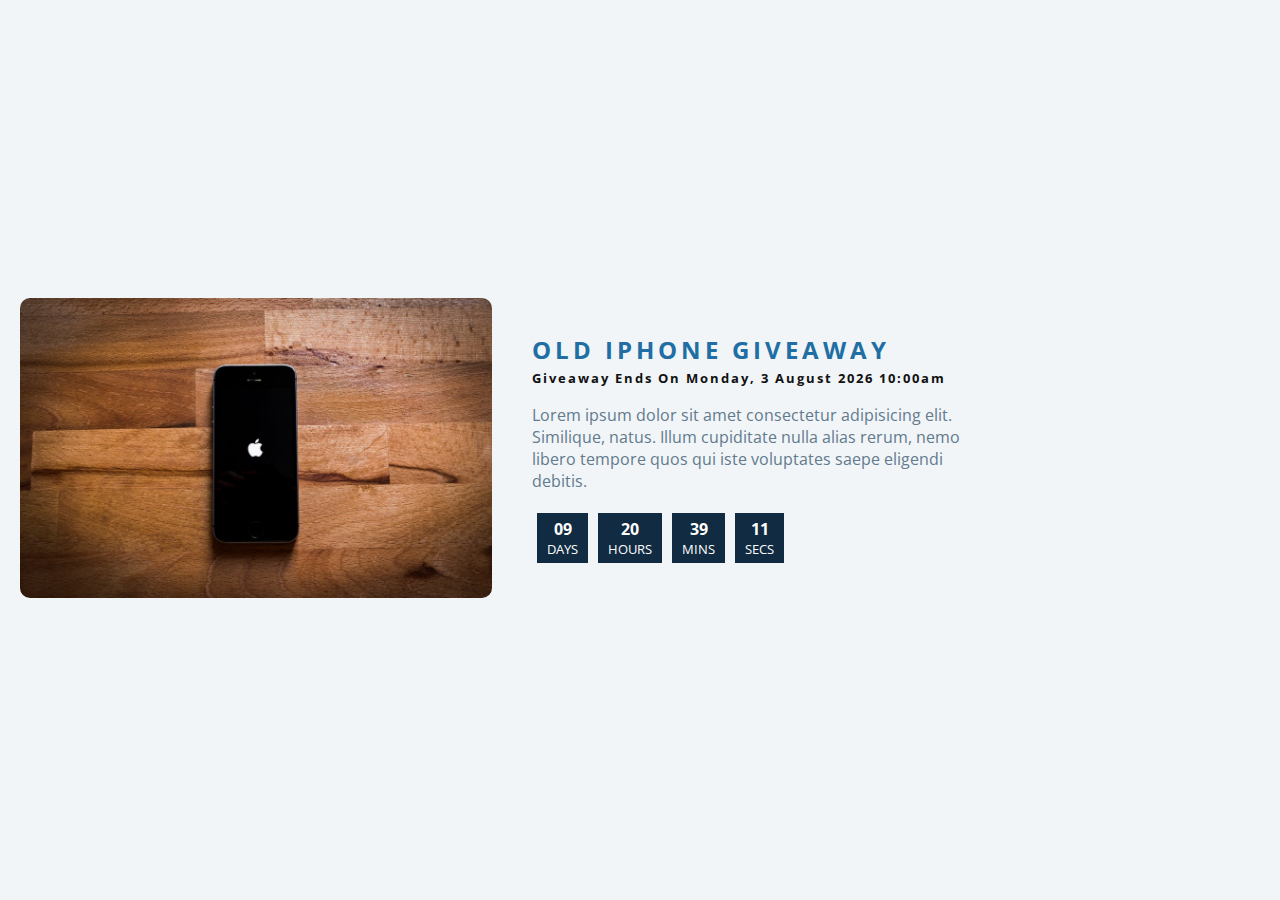
<file: countdown-clock/index.html>
<!DOCTYPE html>
<html lang="en">

<head>
    <meta charset="UTF-8">
    <meta http-equiv="X-UA-Compatible" content="IE=edge">
    <meta name="viewport" content="width=device-width, initial-scale=1.0">
    <link rel="stylesheet" href="style.css">
    <script src="script.js" defer></script>
    <title>Countdown Clock</title>
</head>

<body>
    <div class="container">
        <div class="img-container">
            <img src="./timer_image/gift.jpeg" alt="">
        </div>

        <div class="content-container">
            <div class="title">
                <h2>Old Iphone Giveaway</h2>
                <small class="giveaway">Giveaway ends on friday, 2 April 2021 11:30am</small>
            </div>
            <div class="content">
                <p>Lorem ipsum dolor sit amet consectetur adipisicing elit. Similique, natus. Illum cupiditate nulla
                    alias rerum, nemo libero tempore quos qui iste voluptates saepe eligendi debitis.</p>
            </div>

            <div class="timer">
                <div class="time" id="days">
                    <span>10</span>
                    <small>Days</small>
                </div>
                <div class="time" id="hours">
                    <span>10</span>
                    <small>Hours</small>
                </div>
                <div class="time" id="mins">
                    <span>10</span>
                    <small>Mins</small>
                </div>
                <div class="time" id="secs">
                    <span>10</span>
                    <small>Secs</small>
                </div>
            </div>

        </div>
    </div>
</body>

</html>
</file>
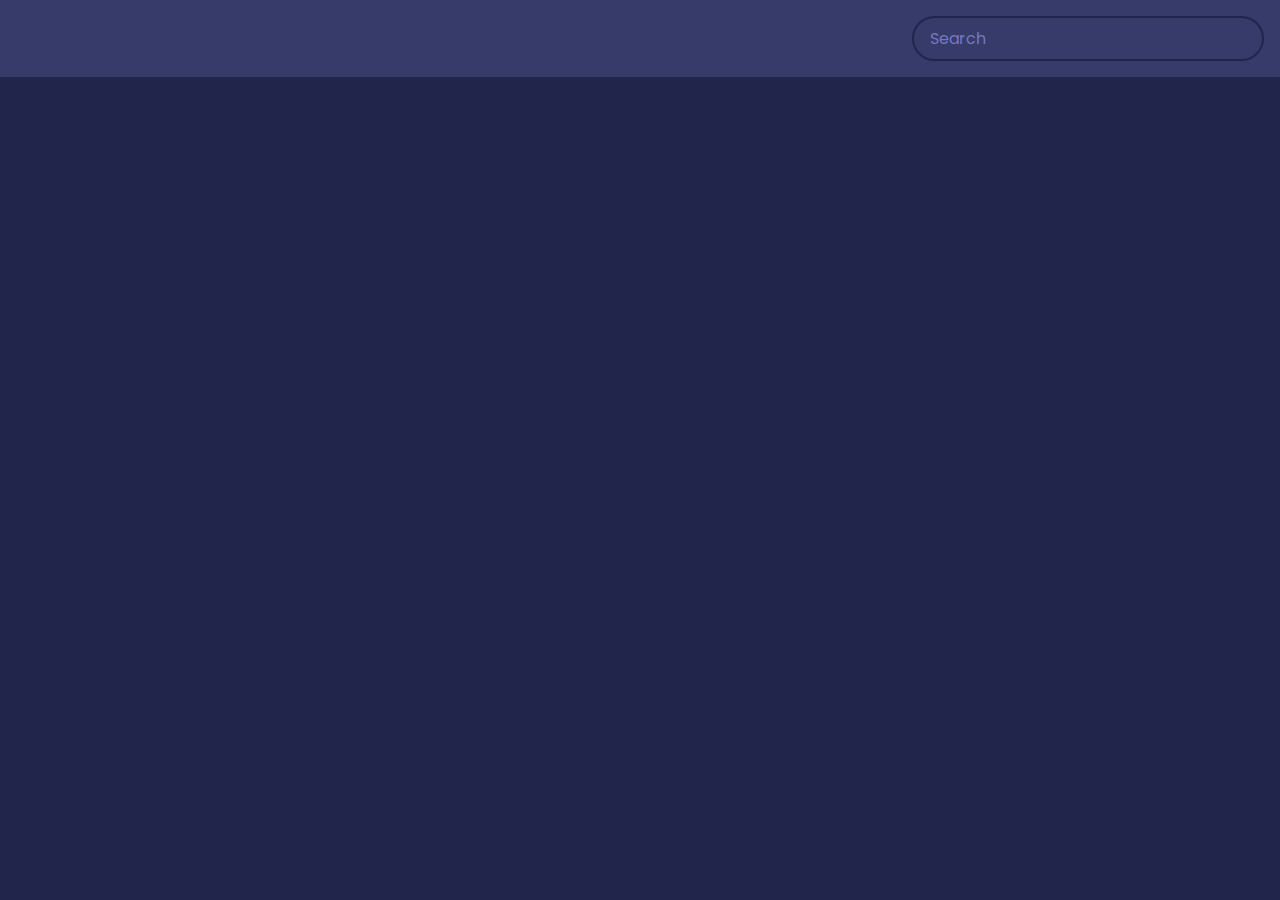
<file: Movie-Ui/index.html>
<!DOCTYPE html>
<html lang="en">

<head>
    <meta charset="UTF-8">
    <meta name="viewport" content="width=device-width, initial-scale=1.0">
    <!-- <link rel="stylesheet" 
    href="https://cdnjs.cloudflare.com/ajax/libs/font-awesome/5.15.2/css/all.min.css" 
    integrity="sha512-HK5fgLBL+xu6dm/Ii3z4xhlSUyZgTT9tuc/hSrtw6uzJOvgRr2a9jyxxT1ely+B+xFAmJKVSTbpM/CuL7qxO8w==" 
    crossorigin="anonymous" /> -->
    <link rel="stylesheet" href="style.css">
    <title>Movie App</title>
</head>

<body>
    <header>
        <form id="form">
            <input type="text" id="search" class="search" placeholder="Search">
        </form>
    </header>
    <main id="main"></main>


    <script src="script.js"></script>
</body>
</html>
</file>
<file: countdown-clock/style.css>
@import url('https://fonts.googleapis.com/css?family=Open+Sans&display=swap');


* {
    box-sizing: border-box;
}


body {
    font-family: "Open Sans", sans-serif;
    margin: 0;
    padding: 0;
    background-color: #F1F5F8;
}

.container {
    width: 100vw;
    height: 100vh;
    display: flex;
    flex-direction: column;
    justify-content: center;
    align-items: center;
    
}

.img-container {
    width: 100%;
    padding: 0 20px;
}

img {
    height: 300px;
    width: 100%;
    object-fit: cover;
    border-radius: 10px;
}

.content-container {
    padding: 0 20px;
    width: 100vw;
}

.title h2 {
   color: #206EA4;
   text-transform: uppercase; 
   letter-spacing: 4px;
   margin: 0;
}

.title small {
    color: #111;
    font-weight: bold;
    text-transform: capitalize;
    letter-spacing: 2px;
}

.content {
    color: #627A8D;
}

.timer {
    display: flex;
}

.time {
    background-color: #102B42;
    color: #fff;
    display: flex;
    flex-direction: column;
    justify-content: center;
    align-items: center;
    margin: 5px;
    padding: 5px 10px;
    font-weight: bold;
}

.time small {
    font-weight: 400;
    text-transform: uppercase;
}


@media(min-width: 600px){
    .container {
        flex-direction: row;
    }

    .img-container {
        width: 40%;
    }
    .content-container {
    width: 60%;
    }

    .content {
        max-width: 450px;
    }
}
</file>
<file: Movie-Ui/style.css>
@import url('https://fonts.googleapis.com/css?family=Poppins&display=swap');

:root{
    --primary-color: #22254b;
    --secondary-color: #373b69;
}


* {
    box-sizing: border-box;
}

body {
    background-color: var(--primary-color);
    font-family: "Poppins", sans-serif;
    margin: 0;   
}

header {
    background-color: var(--secondary-color);
    padding: 1rem;
    display: flex;
    justify-content: flex-end;
}

.search {
    background-color: transparent;
    color: #fff;
    border: 2px solid var(--primary-color);
    border-radius: 50px;
    padding: 0.5rem 1rem;
    font-size: 1rem;
    font-family: inherit;
}

.search::placeholder {
    color: #7378c5;
}

.search:focus {
    outline: none;
    background-color: var(--primary-color);
}

main {
    display: flex;
    flex-wrap: wrap;
}

.movie {
    width: 300px;
    margin: 1rem;
    background-color: var(--secondary-color);
    box-shadow: 0 4px 5px rgba(0,0,0,0.3);
    overflow:hidden;
    position: relative;
    border-radius: 5px;
}

.movie img {
    width: 100%;
}

.movie-info {
    color: #ddd;
    display: flex;
    align-items: center;
    justify-content: space-between;
    padding: 0.5rem 1rem 1rem;
    letter-spacing: 0.5px;
    font-weight: bold;
}

.movie-info h3 {
    margin-top: 0;
}

.movie-info span {
    background-color: var(--primary-color);
    padding: 0.25rem 0.5rem;
    
}

.movie-info span.green {
    color: lightgreen;
}

.movie-info span.orange {
    color: orange;
}

.movie-info span.red {
    color: red;
}

.overview {
    background-color: #fff;
    padding: 2rem;
    position:absolute;
    left:0;
    bottom:0;
    right:0;
    max-height: 100%;
    transform: translateY(101%);
    transition: transform 0.4s ease-in;
}

.movie:hover .overview {
    transform: translateY(0);
}
</file>
